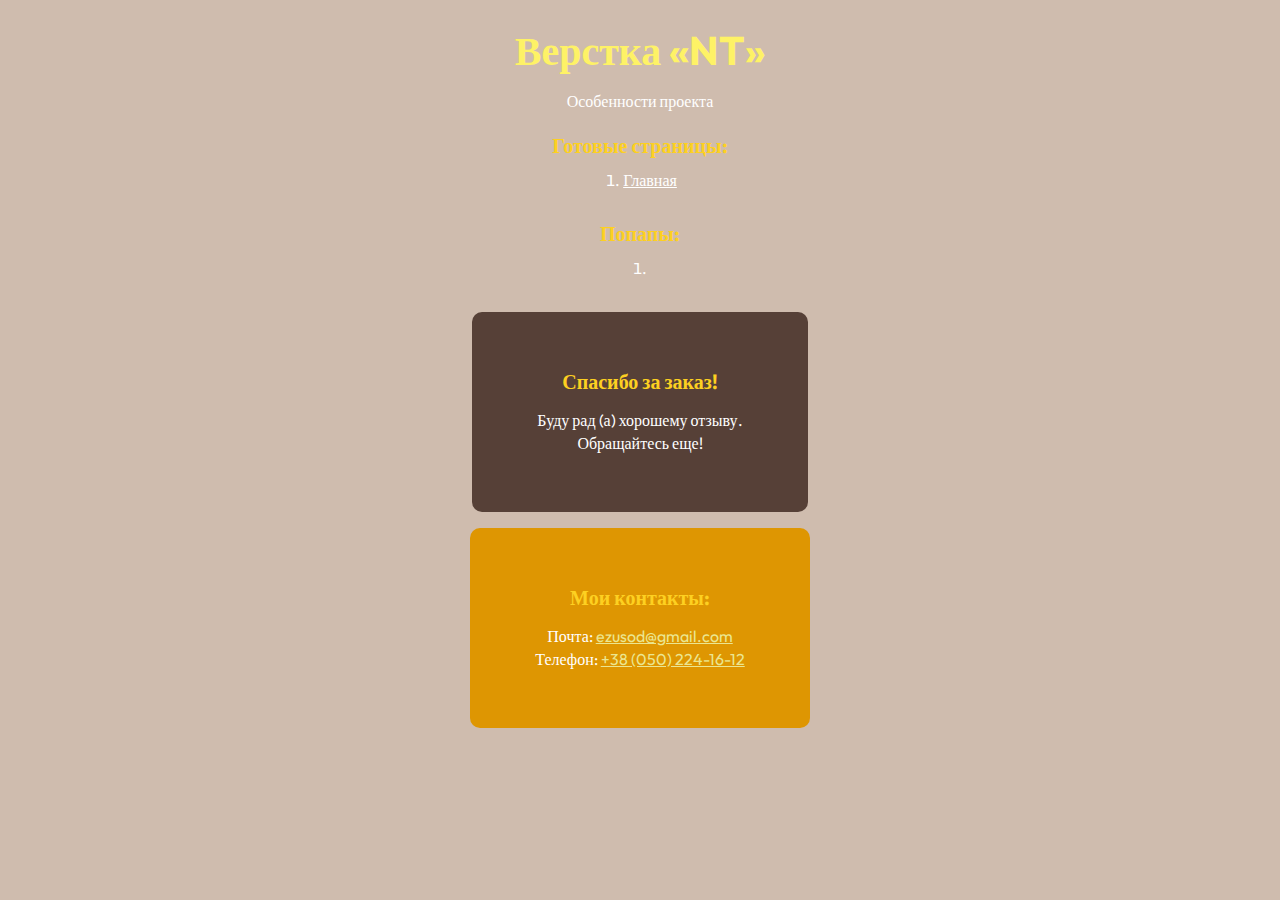
<file: index.html>
<!DOCTYPE html>
<html>

<head>
	<meta charset="UTF-8">
	<meta name="viewport" content="width=device-width, initial-scale=1.0">
	<title>Верстка «NT»</title>
</head>

<body>
	<div class="rootpage">
		<h1>Верстка «NT»</h1>
		<div class="rootpage__info">
			Особенности проекта
		</div>
		<h2>Готовые страницы:</h2>
		<ol class="rootpage__list">
			<li><a target="_blank" href="home.html">Главная</a></li>
		</ol>
		<h2>Попапы:</h2>
		<ol class="rootpage__list">
			<li><a target="_blank" href="home.html#"></a></li>
		</ol>
		<div class="rootpage__tnx">
			<h2>Спасибо за заказ!</h2>
			<p>Буду рад (а) хорошему отзыву.</p>
			<p>Обращайтесь еще!</p>
		</div>
		<div class="rootpage__contacts">
			<h2>Мои контакты:</h2>
			<p>Почта: <a href="mailto:ezusod@gmail.com">ezusod@gmail.com</a></p>
			<p>Телефон: <a href="tel:+380502241612">+38 (050) 224-16-12</a></p>
			<!-- <p>Соц. сеть: <a href="">ссылка на соц. сеть</a></p> -->
		</div>
	</div>
</body>
<style>
	@charset "UTF-8";
	@import url('https://fonts.googleapis.com/css2?family=Outfit:wght@400;500;700&display=swap');

	*,
	*::before,
	*::after {
		padding: 0px;
		margin: 0px;
		border: 0px;
		box-sizing: border-box;
	}

	html,
	body {
		height: 100%;
		margin: 0;
		padding: 0;
		min-width: 320px;
		width: 100%;
		color: #fff;
		background-color: #CFBCAE;
	}

	body {
		font-family: 'Outfit';
		font-size: 100%;
		line-height: 1;
		font-size: 1rem;
	}

	a {
		text-decoration: underline;
		color: #fff;
	}

	a:visited {
		text-decoration: underline;
		color: #aaa768;
	}

	a:hover {
		text-decoration: none;
	}

	ul li {
		list-style: none;
	}

	img {
		vertical-align: top;
	}

	.wrapper {
		width: 100%;
		min-height: 100%;
		overflow: hidden;
	}

	.rootpage {
		padding: 30px;
		display: flex;
		flex-direction: column;
		align-items: center;
		max-width: 1060px;
		margin: 0 auto;
	}

	@media (max-width: 767px) {
		.rootpage {
			padding: 30px 15px;
		}
	}

	h1 {
		color: #FEF266;
		font-size: 2.5rem;
		margin: 0px 0px 1.25rem 0px;
	}

	@media (max-width: 767px) {
		h1 {
			font-size: 1.85rem;
			margin: 0px 0px 1.25rem 0px;
		}
	}

	h2 {
		color: #FDD021;
		font-size: 1.25rem;
		margin: 0px 0px 1rem 0px;
	}

	@media (max-width: 767px) {
		h2 {
			font-size: 1.125rem;
			margin: 0px 0px 1rem 0px;
		}
	}

	.rootpage__info {
		line-height: 140%;
		margin: 0px 0px 1.5rem 0px;
	}

	.rootpage__list {
		margin: 0px 0px 2.25rem 1.25rem;
	}

	.rootpage__list li:not(:last-child) {
		margin: 0px 0px 15px 0px;
	}

	.rootpage__contacts,
	.rootpage__tnx {
		border-radius: 10px;
		padding: 20px 65px;
		line-height: 140%;
		min-height: 200px;
		display: flex;
		flex-direction: column;
		justify-content: center;
		align-items: center;
	}

	@media (max-width: 767px) {

		.rootpage__contacts,
		.rootpage__tnx {
			border-radius: 40px;
			padding: 20px;
		}
	}

	.rootpage__contacts {
		background: #DE9602;

	}

	.rootpage__contacts a {
		color: #ebe691;
	}

	.rootpage__tnx {
		background: #564037;
		margin: 0px 0px 1rem 0px;
	}
</style>

</html>
</file>
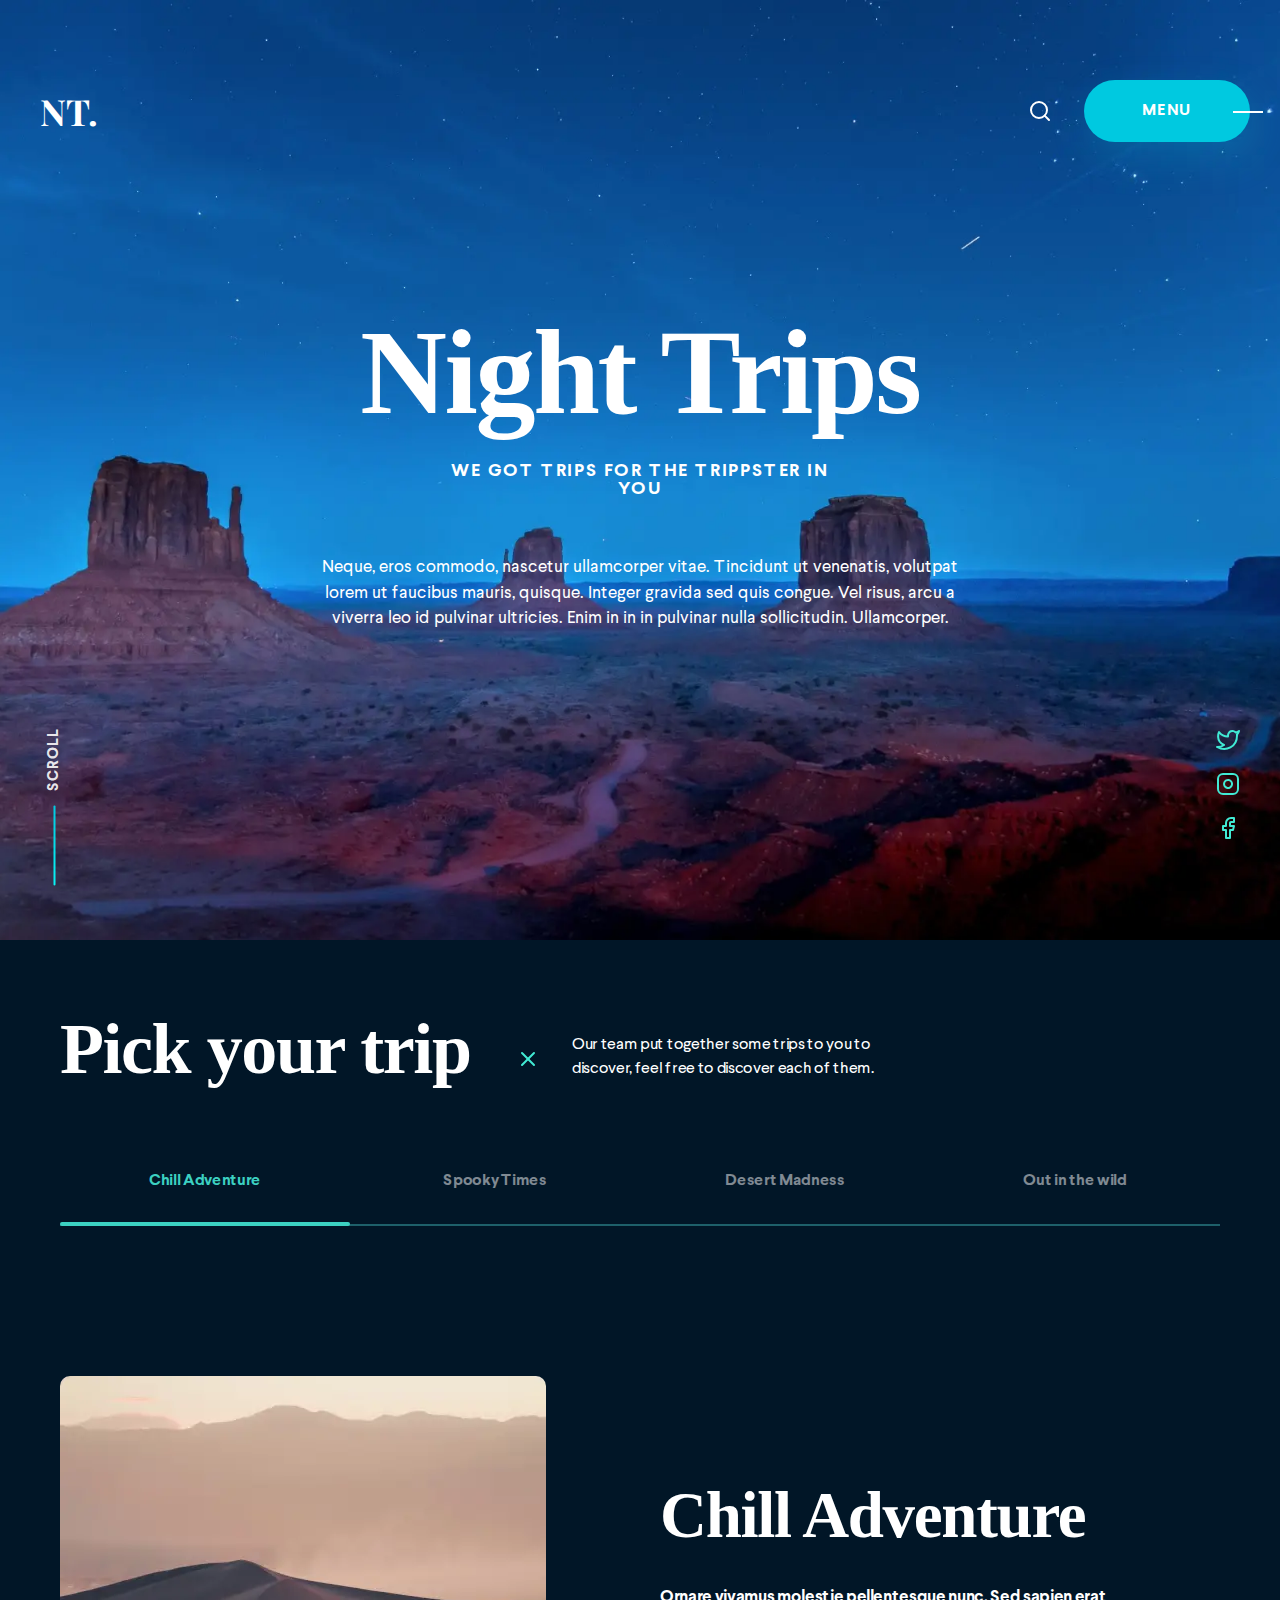
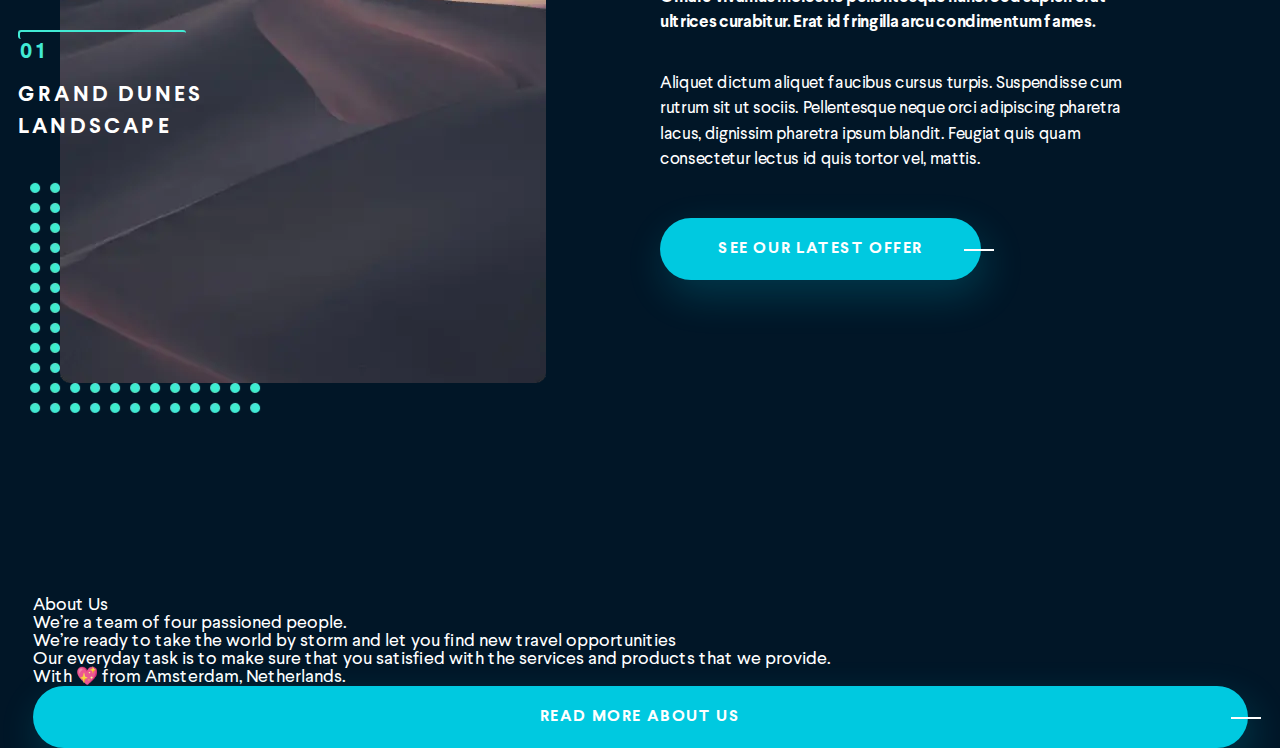
<file: home.html>
<!DOCTYPE html>
<html lang="ru">

<head>
	<title>Главная</title>
	<meta charset="UTF-8">
	<meta name="format-detection" content="telephone=no">
	<!-- <style>body{opacity: 0;}</style> -->
	<link rel="stylesheet" href="css/style.min.css?_v=20220122003034">
	<link rel="shortcut icon" href="favicon.ico">
	<!-- <meta name="robots" content="noindex, nofollow"> -->
	<meta name="viewport" content="width=device-width, initial-scale=1.0">
</head>

<body>
	<div class="wrapper">
		<header class="header">
			<div class="header__container header__container_wide">
				<div class="header__body">
					<div class="header__column">
						<a href="#" class="header__logo">NT.</a>
					</div>
					<div class="header__menu menu">
						<nav class="menu__body">
							<ul class="menu__list">
								<li class="menu__item"><a href="" class="menu__link"></a></li>
							</ul>
						</nav>
					</div>
					<div class="header__column">
						<div class="header__search"><img src="img/header/search.svg" alt=""></div>
						<a href="#" class="header__btn btn">MENU</a>
					</div>
				</div>
			</div>
		</header>
		<main class="page">
			<section data-fullscreen class="start">
				<div class="start__container">
					<div class="start__body">
						<h2 class="start__title">
							Night Trips
						</h2>
						<h3 class="start__subtitle">
							WE GOT TRIPS FOR THE TRIPPSTER IN YOU
						</h3>
						<p class="start__text">
							Neque, eros commodo, nascetur ullamcorper vitae. Tincidunt ut venenatis, volutpat lorem ut faucibus mauris,
							quisque. Integer gravida sed quis congue. Vel risus, arcu a viverra leo id pulvinar ultricies. Enim in in in
							pulvinar nulla sollicitudin. Ullamcorper.
						</p>
					</div>
				</div>
				<div class="start__container start__container_wide">
					<div class="start__bottom bottom-start">
						<div class="bottom-start__scroll">
							<button data-goto='#adventure' type="button">
								<span>Scroll</span>
							</button>
						</div>
						<div class="bottom-start__socials socials">
							<div class="socials__item"><a href="#"><img src="img/icons/twitter.svg" alt=""></a></div>
							<div class="socials__item"><a href="#"><img src="img/icons/instagram.svg" alt=""></a></div>
							<div class="socials__item"><a href="#"><img src="img/icons//facebook.svg" alt=""></a></div>
						</div>
					</div>
				</div>
			</section>
			<section id="adventure" class="adventure">
				<div class="adventure__container adventure__container_wide">
					<div class="adventure__container">
						<div class="adventure__top top-adventure">
							<h2 class="top-adventure__title">
								Pick your trip
							</h2>
							<p class="top-adventure__text">
								Our team put together some trips to you to discover,
								feel free to discover each of them.
							</p>
						</div>
						<div class="adventure__body body-adventure">
							<section class="tabs">
								<div class="tabs__inner inner-tabs">
									<div data-tabs class="inner-tabs__tabs tabs">
										<nav data-tabs-titles class="tabs__navigation">
											<button type="submit" class="tabs__title _tab-active">Chill Adventure</button>
											<button type="submit" class="tabs__title">Spooky Times</button>
											<button type="submit" class="tabs__title">Desert Madness</button>
											<button type="submit" class="tabs__title">Out in the wild</button>
										</nav>
										<div data-tabs-body class="tabs__content">
											<div class="tabs__body">
												<div class="body-tabs">
													<div class="body-tabs__item item-body-tabs">
														<div class="item-body-tabs__img">
															<picture><source srcset="img/adventures/01.webp"type="image/webp"><img src="img/adventures/01.jpg" alt=""></picture>
															<div class="item-body-tabs__label">
																<p class="_first">GRAND DUNES LANDSCAPE</p>
															</div>
														</div>
													</div>
													<div class="body-tabs__item item-body-tabs item-body-tabs_text">
														<h2 class="item-body-tabs__title">Chill Adventure</h2>
														<p class="item-body-tabs__text">
															Ornare vivamus molestie pellentesque nunc. Sed sapien erat ultrices curabitur. Erat
															id
															fringilla arcu condimentum fames.
														</p>
														<p class="item-body-tabs__text">
															Aliquet dictum aliquet faucibus cursus turpis. Suspendisse cum rutrum sit ut sociis.
															Pellentesque neque orci adipiscing pharetra lacus, dignissim pharetra ipsum blandit.
															Feugiat quis quam consectetur lectus id quis tortor vel, mattis.
														</p>
														<a href="#" class="item-body-tabs__btn btn">SEE OUR LATEST OFFER</a>
													</div>
												</div>
											</div>
											<div class="tabs__body">
												<div class="body-tabs">
													<div class="item-body-tabs__img"><picture><source srcset="img/adventures/01.webp"type="image/webp"><img src="img/adventures/01.jpg" alt=""></picture>
														<div class="item-body-tabs__label">
															<p class="_second">GRAND DUNES LANDSCAPE</p>
														</div>
													</div>
													<div class="body-tabs__item item-body-tabs item-body-tabs_text">
														<h2 class="item-body-tabs__title">Chill Adventure</h2>
														<p class="item-body-tabs__text">
															Ornare vivamus molestie pellentesque nunc. Sed sapien erat ultrices curabitur. Erat
															id
															fringilla arcu condimentum fames.
														</p>
														<p class="item-body-tabs__text">
															Aliquet dictum aliquet faucibus cursus turpis. Suspendisse cum rutrum sit ut sociis.
															Pellentesque neque orci adipiscing pharetra lacus, dignissim pharetra ipsum blandit.
															Feugiat quis quam consectetur lectus id quis tortor vel, mattis.
														</p>
														<a href="#" class="item-body-tabs__btn btn">SEE OUR LATEST OFFER</a>
													</div>
												</div>
											</div>
											<div class="tabs__body">
												<div class="body-tabs">
													<div class="item-body-tabs__img"><picture><source srcset="img/adventures/01.webp"type="image/webp"><img src="img/adventures/01.jpg" alt=""></picture>
														<div class="item-body-tabs__label">
															<p class="_third">GRAND DUNES LANDSCAPE</p>
														</div>
													</div>
													<div class="body-tabs__item item-body-tabs item-body-tabs_text">
														<h2 class="item-body-tabs__title">Chill Adventure</h2>
														<p class="item-body-tabs__text">
															Ornare vivamus molestie pellentesque nunc. Sed sapien erat ultrices curabitur. Erat
															id
															fringilla arcu condimentum fames.
														</p>
														<p class="item-body-tabs__text">
															Aliquet dictum aliquet faucibus cursus turpis. Suspendisse cum rutrum sit ut sociis.
															Pellentesque neque orci adipiscing pharetra lacus, dignissim pharetra ipsum blandit.
															Feugiat quis quam consectetur lectus id quis tortor vel, mattis.
														</p>
														<a href="#" class="item-body-tabs__btn btn">SEE OUR LATEST OFFER</a>
													</div>
												</div>
											</div>
											<div class="tabs__body">
												<div class="body-tabs">
													<div class="body-tabs__item item-body-tabs">
														<div class="item-body-tabs__img"><picture><source srcset="img/adventures/01.webp"type="image/webp"><img src="img/adventures/01.jpg" alt=""></picture>
															<div class="item-body-tabs__label">
																<p class="_fourth">GRAND DUNES LANDSCAPE</p>
															</div>
														</div>
													</div>
													<div class="body-tabs__item item-body-tabs item-body-tabs_text">
														<h2 class="item-body-tabs__title">Chill Adventure</h2>
														<p class="item-body-tabs__text">
															Ornare vivamus molestie pellentesque nunc. Sed sapien erat ultrices curabitur. Erat
															id
															fringilla arcu condimentum fames.
														</p>
														<p class="item-body-tabs__text">
															Aliquet dictum aliquet faucibus cursus turpis. Suspendisse cum rutrum sit ut sociis.
															Pellentesque neque orci adipiscing pharetra lacus, dignissim pharetra ipsum blandit.
															Feugiat quis quam consectetur lectus id quis tortor vel, mattis.
														</p>
														<a href="#" class="item-body-tabs__btn btn">SEE OUR LATEST OFFER</a>
													</div>
												</div>
											</div>
										</div>
									</div>
								</div>
							</section>
						</div>
					</div>
			</section>
			<section class="about">
				<div class="about__container">
					<div class="about__body body-about">
						<div class="body-about__item body-about__item_text">
							<h2 class="body-about__title">
								About Us
							</h2>
							<div class="body-about__text-block text-block">
								<p class="text-block__item">
									We’re a team of four passioned people.
								</p>
								<p class="text-block__item">
									We’re ready to take the world by storm and
									let you find new travel opportunities
								</p>
								<p class="text-block__item">
									Our everyday task is to make sure that you satisfied with the services and products that we provide.
								</p>
								<p class="text-block__item">
									With 💖 from Amsterdam, Netherlands.
								</p>
							</div>
							<a href="" class="body-about__btn btn">READ MORE ABOUT US</a>
						</div>
						<div class="body-about__item body-about__item_img">
							<a href="" class="body-about__image-ibg"><picture><source srcset="img/about/01.webp"type="image/webp"><img src="img/about/01.png" alt=""></picture></a>
							<a href="" class="body-about__image-ibg"><picture><source srcset="img/about/02.webp"type="image/webp"><img src="img/about/02.jpg" alt=""></picture></a>
							<a href="" class="body-about__image-ibg"><picture><source srcset="img/about/03.webp"type="image/webp"><img src="img/about/03.jpg" alt=""></picture></a>
							<a href="" class="body-about__image-ibg"><picture><source srcset="img/about/04.webp"type="image/webp"><img src="img/about/04.jpg" alt=""></picture></a>
						</div>

					</div>
				</div>
			</section>
		</main>
		<footer class="footer">
			<div class="footer__container">
			</div>
		</footer>
	</div>
	<!-- 
<div id="popup" aria-hidden="true" class="popup">
	<div class="popup__wrapper">
		<div class="popup__content">
			<button data-close type="button" class="popup__close">Закрыть</button>
			<div class="popup__text">
			</div>
		</div>
	</div>
</div>
 -->

	<script src="js/app.min.js?_v=20220122003034"></script>
</body>

</html>
</file>
<file: css/style.min.css>
@charset "UTF-8";@import url(https://fonts.googleapis.com/css2?family=Playfair+Display:wght@700&display=swap);@font-face{font-family:Larsseit;font-display:swap;src:url(../fonts/Larsseit-Bold.woff2) format("woff2"),url(../fonts/Larsseit-Bold.woff) format("woff");font-weight:700;font-style:normal}@font-face{font-family:Larsseit;font-display:swap;src:url(../fonts/Larsseit-BoldItalic.woff2) format("woff2"),url(../fonts/Larsseit-BoldItalic.woff) format("woff");font-weight:400;font-style:normal}@font-face{font-family:Larsseit;font-display:swap;src:url(../fonts/Larsseit-ExtraBold.woff2) format("woff2"),url(../fonts/Larsseit-ExtraBold.woff) format("woff");font-weight:800;font-style:normal}@font-face{font-family:Larsseit;font-display:swap;src:url(../fonts/Larsseit-ExtraBoldItalic.woff2) format("woff2"),url(../fonts/Larsseit-ExtraBoldItalic.woff) format("woff");font-weight:400;font-style:normal}@font-face{font-family:Larsseit;font-display:swap;src:url(../fonts/Larsseit-Italic.woff2) format("woff2"),url(../fonts/Larsseit-Italic.woff) format("woff");font-weight:400;font-style:normal}@font-face{font-family:Larsseit;font-display:swap;src:url(../fonts/Larsseit-Light.woff2) format("woff2"),url(../fonts/Larsseit-Light.woff) format("woff");font-weight:300;font-style:normal}@font-face{font-family:Larsseit;font-display:swap;src:url(../fonts/Larsseit-LightItalic.woff2) format("woff2"),url(../fonts/Larsseit-LightItalic.woff) format("woff");font-weight:400;font-style:normal}@font-face{font-family:Larsseit;font-display:swap;src:url(../fonts/Larsseit-Medium.woff2) format("woff2"),url(../fonts/Larsseit-Medium.woff) format("woff");font-weight:500;font-style:normal}@font-face{font-family:Larsseit;font-display:swap;src:url(../fonts/Larsseit-MediumItalic.woff2) format("woff2"),url(../fonts/Larsseit-MediumItalic.woff) format("woff");font-weight:400;font-style:normal}@font-face{font-family:Larsseit;font-display:swap;src:url(../fonts/Larsseit-Thin.woff2) format("woff2"),url(../fonts/Larsseit-Thin.woff) format("woff");font-weight:100;font-style:normal}@font-face{font-family:Larsseit;font-display:swap;src:url(../fonts/Larsseit-ThinItalic.woff2) format("woff2"),url(../fonts/Larsseit-ThinItalic.woff) format("woff");font-weight:400;font-style:normal}@font-face{font-family:Larsseit;font-display:swap;src:url(../fonts/Larsseit.woff2) format("woff2"),url(../fonts/Larsseit.woff) format("woff");font-weight:400;font-style:normal}*{padding:0;margin:0;border:0}*,:after,:before{-webkit-box-sizing:border-box;box-sizing:border-box}body,html{height:100%;min-width:320px}body{color:#fff;line-height:1;font-family:Larsseit;font-size:1.125rem;-ms-text-size-adjust:100%;-moz-text-size-adjust:100%;-webkit-text-size-adjust:100%;-webkit-font-smoothing:antialiased;-moz-osx-font-smoothing:grayscale}button,input,textarea{font-family:Larsseit;font-size:inherit}button{cursor:pointer;color:inherit;background-color:inherit}a{color:inherit}a:link,a:visited{text-decoration:none}a:hover{text-decoration:none}ul li{list-style:none}img{vertical-align:top}h1,h2,h3,h4,h5,h6{font-weight:inherit;font-size:inherit}.lock body{overflow:hidden;-ms-touch-action:none;touch-action:none}.wrapper{min-height:100%;display:-webkit-box;display:-ms-flexbox;display:flex;-webkit-box-orient:vertical;-webkit-box-direction:normal;-ms-flex-direction:column;flex-direction:column;overflow:hidden}.wrapper>main{-webkit-box-flex:1;-ms-flex:1 1 auto;flex:1 1 auto}.wrapper>*{min-width:0}[class*=__container]{max-width:75.9375rem;-webkit-box-sizing:content-box;box-sizing:content-box;margin:0 auto;padding:0 1.875rem}[class*=__container_wide]{max-width:87.9375rem}[data-fullscreen]{min-height:100vh}.touch [data-fullscreen]{min-height:calc(var(--vh,1vh) * 100)}[class*=-ibg]{position:relative}[class*=-ibg] img{position:absolute;width:100%;height:100%;top:0;left:0;-o-object-fit:cover;object-fit:cover}[class*=-ibg_contain] img{-o-object-fit:contain;object-fit:contain}.btn{display:-webkit-box;display:-ms-flexbox;display:flex;-webkit-box-pack:center;-ms-flex-pack:center;justify-content:center;-webkit-box-align:center;-ms-flex-align:center;align-items:center;min-height:62px;padding:5px 58px;background-color:#00c9e0;border-radius:48px;-webkit-box-shadow:5px 15px 40px rgba(0,201,224,.2);box-shadow:5px 15px 40px rgba(0,201,224,.2);font-weight:700;font-size:16px;line-height:1;letter-spacing:.1em;text-transform:uppercase;-webkit-transition:all .3s ease 0s;-o-transition:all .3s ease 0s;transition:all .3s ease 0s;position:relative}.btn::after{content:"";width:30px;height:2px;background-color:#fff;position:absolute;top:50%;right:-13px}.btn:active{-webkit-transform:scale(105%);-ms-transform:scale(105%);transform:scale(105%);-webkit-box-shadow:none;box-shadow:none}.header{position:absolute;width:100%}.header__body{display:-webkit-box;display:-ms-flexbox;display:flex;-webkit-box-pack:justify;-ms-flex-pack:justify;justify-content:space-between}.header__column{display:-webkit-box;display:-ms-flexbox;display:flex;-webkit-box-align:center;-ms-flex-align:center;align-items:center;gap:32px}.header__logo{font-family:"Playfair Display";font-weight:700;line-height:190%;border-radius:10px;-webkit-transition:all .3s ease 0s;-o-transition:all .3s ease 0s;transition:all .3s ease 0s;padding:0 7px 0 10px}.header__search{-webkit-transition:all .2s ease 0s;-o-transition:all .2s ease 0s;transition:all .2s ease 0s;cursor:pointer}body{background-color:#011627}.no-webp .start{background:url(../img/header/bg.jpg) center/cover no-repeat}.start__container_wide{position:relative}.start__title{font-family:"Noe Display";font-weight:700;line-height:1.275;letter-spacing:-.02em;max-width:586px;text-align:center;margin:0 auto}.start__subtitle{font-weight:700;font-size:18px;line-height:1;letter-spacing:.1em;text-transform:uppercase;max-width:420px;margin:0 auto;text-align:center}.start__text{line-height:150%;text-align:center;max-width:643px;margin:0 auto}.bottom-start{display:-webkit-box;display:-ms-flexbox;display:flex;-webkit-box-pack:justify;-ms-flex-pack:justify;justify-content:space-between;position:absolute;width:100%;bottom:0;left:0;padding-bottom:50px}.bottom-start__scroll button span{-webkit-writing-mode:vertical-rl;-ms-writing-mode:tb-rl;writing-mode:vertical-rl;-webkit-transform:rotate(180deg);-ms-transform:rotate(180deg);transform:rotate(180deg);padding-right:40px;display:-webkit-box;display:-ms-flexbox;display:flex;-webkit-box-align:center;-ms-flex-align:center;align-items:center;gap:15px;font-weight:700;font-size:15px;line-height:190%;letter-spacing:.05em;color:rgba(255,255,255,.9);text-transform:uppercase}.bottom-start__scroll button span::before{content:"";height:80px;width:2px;border-radius:13px;background:-webkit-gradient(linear,left top,left bottom,from(#09f4f4),to(#00c9e0));background:-o-linear-gradient(top,#09f4f4 0,#00c9e0 100%);background:linear-gradient(180deg,#09f4f4 0,#00c9e0 100%)}.bottom-start__socials{padding-right:40px}.socials{display:-webkit-box;display:-ms-flexbox;display:flex;-webkit-box-orient:vertical;-webkit-box-direction:normal;-ms-flex-direction:column;flex-direction:column;gap:20px}.top-adventure{max-width:861px;display:-webkit-box;display:-ms-flexbox;display:flex;-webkit-box-align:center;-ms-flex-align:center;align-items:center}.top-adventure__title{font-family:"Noe Display";font-style:normal;font-weight:700;line-height:110%;letter-spacing:-.02em;-webkit-box-flex:1;-ms-flex:1 1 50%;flex:1 1 50%}.top-adventure__text{margin-top:15px;line-height:150%;letter-spacing:-.02em;max-width:349px;position:relative}.top-adventure__text::before{content:"";position:absolute;top:30%;left:-16%;height:24px;width:24px;background:url(../img/adventures/x.svg) 53% 65% no-repeat}.tabs__navigation{display:-webkit-box;display:-ms-flexbox;display:flex;-ms-flex-wrap:wrap;flex-wrap:wrap;position:relative;padding-bottom:37px}.tabs__navigation::after{content:"";width:100%;height:2px;background-color:#1e606a;position:absolute;bottom:0;right:0}.tabs__title{-webkit-box-flex:1;-ms-flex:1 1 20%;flex:1 1 20%;font-weight:700;font-size:16px;line-height:110%;text-align:center;letter-spacing:-.02em;color:rgba(255,255,255,.5);position:relative}.tabs__title::after{content:"";width:100%;height:4px;background-color:#3cd1c2;border-radius:13px;position:absolute;bottom:-37px;right:0;display:block;z-index:2;opacity:0;-webkit-transform:scale(0);-ms-transform:scale(0);transform:scale(0);-webkit-transition:all .5s ease 0s;-o-transition:all .5s ease 0s;transition:all .5s ease 0s}.tabs ._tab-active.tabs__title::after{opacity:1;-webkit-transform:scale(100%);-ms-transform:scale(100%);transform:scale(100%);-webkit-transition:all .2s ease 0s;-o-transition:all .2s ease 0s;transition:all .2s ease 0s}.tabs ._tab-active.tabs__title{color:#3cd1c2}.body-tabs{display:-webkit-box;display:-ms-flexbox;display:flex;-webkit-box-align:center;-ms-flex-align:center;align-items:center;-webkit-box-pack:justify;-ms-flex-pack:justify;justify-content:space-between}.body-tabs__item{position:relative;z-index:3;-webkit-box-flex:1;-ms-flex:1 1 50%;flex:1 1 50%}.body-tabs__item:last-child{display:-webkit-box;display:-ms-flexbox;display:flex;-webkit-box-orient:vertical;-webkit-box-direction:normal;-ms-flex-direction:column;flex-direction:column}.item-body-tabs__img{-webkit-box-flex:1;-ms-flex:1 1 50%;flex:1 1 50%;position:relative;z-index:3;display:-webkit-box;display:-ms-flexbox;display:flex}.item-body-tabs__img img{max-width:100%;max-height:607px;border-radius:10px;z-index:3;position:relative}.no-webp .item-body-tabs__img::after{background:url(../img/adventures/dots.png) 0 0 no-repeat}.item-body-tabs__img::after{content:"";width:230px;height:230px;position:absolute;bottom:0;left:0;-webkit-transform:translate(-22%,22%);-ms-transform:translate(-22%,22%);transform:translate(-22%,22%);z-index:0}.item-body-tabs__label{font-weight:700;line-height:150%;letter-spacing:.15em;max-width:210px;position:absolute;top:50%;left:0;-webkit-transform:translate(-43%,0);-ms-transform:translate(-43%,0);transform:translate(-43%,0);z-index:5}.item-body-tabs__label p._first::before{content:"01";width:80%;height:15%;position:absolute;color:#41ead4;top:-50px;left:0;border-top:2px solid #41ead4;border-left:2px solid #41ead4;padding-top:5px;border-radius:3px}.item-body-tabs__label p._second::before{content:"02";width:80%;height:15%;position:absolute;color:#41ead4;top:-50px;left:0;border-top:2px solid #41ead4;border-left:2px solid #41ead4;padding-top:5px;border-radius:3px}.item-body-tabs__label p._third::before{content:"03";width:80%;height:15%;position:absolute;color:#41ead4;top:-50px;left:0;border-top:2px solid #41ead4;border-left:2px solid #41ead4;padding-top:5px;border-radius:3px}.item-body-tabs__label p._fourth::before{content:"04";width:80%;height:15%;position:absolute;color:#41ead4;top:-50px;left:0;border-top:2px solid #41ead4;border-left:2px solid #41ead4;padding-top:5px;border-radius:3px}.item-body-tabs__title{font-family:"Noe Display";font-weight:700;line-height:110%;letter-spacing:-.02em}.item-body-tabs__text{max-width:485px;font-weight:700;line-height:150%;letter-spacing:-.02em}.item-body-tabs__text:nth-child(3){font-weight:400}.item-body-tabs__btn{margin-top:11px;-ms-flex-item-align:start;align-self:flex-start}@media (min-width:70.625em){.item-body-tabs__title{font-size:4.0625rem}.item-body-tabs__text{font-size:1.0625rem}}@media (min-width:79.6875em){.header{padding-top:4.8125rem}.header{padding-bottom:4.8125rem}.header__logo{font-size:2.25rem}.start{padding-top:15.0625rem}.start__body{padding-top:3.4375rem}.start__body{padding-bottom:19.25rem}.start__title{font-size:7.5rem}.start__title{margin-bottom:.875rem}.start__subtitle{margin-bottom:3.5rem}.start__subtitle{font-size:1.125rem}.start__text{font-size:1.0625rem}.adventure{padding-top:4.375rem}.adventure{padding-bottom:12.0625rem}.adventure__top{margin-bottom:5.1875rem}.top-adventure{gap:5.625rem}.top-adventure__title{font-size:4.5rem}.top-adventure__text{font-size:1rem}.tabs__body{padding-top:9.375rem}.tabs__body{padding-bottom:1.25rem}.body-tabs__item:last-child{row-gap:2.125rem}.item-body-tabs_text{padding-left:1.25rem}}@media (min-width:91.125em){.item-body-tabs__label{font-size:1.5rem}}@media (max-width:70em){.bottom-start{padding-bottom:0}}@media (max-width:20em){.header{padding-top:1.25rem}.header{padding-bottom:1.25rem}.header__logo{font-size:1.75rem}.start{padding-top:4.9375rem}.start__body{padding-top:1.6875rem}.start__body{padding-bottom:1.875rem}.start__title{font-size:3.125rem}.start__title{margin-bottom:.5rem}.start__subtitle{margin-bottom:1.25rem}.start__subtitle{font-size:.9375rem}.start__text{font-size:.875rem}.adventure{padding-top:1.875rem}.adventure{padding-bottom:1.875rem}.adventure__top{margin-bottom:1.875rem}.top-adventure{gap:.625rem}.top-adventure__title{font-size:1.875rem}.top-adventure__text{font-size:.875rem}.tabs__body{padding-top:1.25rem}.tabs__body{padding-bottom:1.25rem}.body-tabs__item:last-child{row-gap:.3125rem}.item-body-tabs_text{padding-left:.3125rem}}@media (max-width:91.125em){.item-body-tabs__img::after{-webkit-transform:translate(-13%,13%);-ms-transform:translate(-13%,13%);transform:translate(-13%,13%)}.item-body-tabs__label{-webkit-transform:translate(-20%,0);-ms-transform:translate(-20%,0);transform:translate(-20%,0)}}@media (max-width:63.375em){.item-body-tabs__img::after{width:180px;height:180px;-webkit-transform:translate(-8%,22%);-ms-transform:translate(-8%,22%);transform:translate(-8%,22%)}}@media (max-width:53.0625em){.bottom-start{-webkit-box-pack:center;-ms-flex-pack:center;justify-content:center}.bottom-start__scroll button span{-webkit-writing-mode:horizontal-tb;-ms-writing-mode:lr-tb;writing-mode:horizontal-tb;-webkit-transform:rotate(0);-ms-transform:rotate(0);transform:rotate(0);padding-bottom:20px}.bottom-start__scroll button span::before{display:none}.socials{display:none}}@media (max-width:53.75em){.top-adventure{-webkit-box-orient:vertical;-webkit-box-direction:normal;-ms-flex-direction:column;flex-direction:column;max-width:100%;gap:0}.top-adventure__text{text-align:center}.top-adventure__text::before{display:none}}@media (max-width:47.99875em){.touch [data-fullscreen]{-webkit-transition:height .2s;-o-transition:height .2s;transition:height .2s}.header__btn{min-height:52px;padding:5px 35px}.start__text{text-align:justify}.adventure__container_wide{padding:0 0}.body-tabs{-webkit-box-orient:vertical;-webkit-box-direction:reverse;-ms-flex-direction:column-reverse;flex-direction:column-reverse}.item-body-tabs_text{-webkit-box-align:center;-ms-flex-align:center;align-items:center;padding-left:0}.item-body-tabs__btn{margin-bottom:20px;-ms-flex-item-align:stretch;-ms-grid-row-align:stretch;align-self:stretch;min-height:52px;padding:5px 35px}}@media (max-width:47.875em){.item-body-tabs__label{font-size:.875rem}}@media (max-width:38.5em){.bottom-start__scroll{display:none}}@media (max-width:37.1875em){.item-body-tabs__label{left:35%}}@media (max-width:29.99875em){.header__search{display:none}.header__btn{min-height:45px;padding:3px 22px;font-size:.75rem}.item-body-tabs__btn{min-height:45px;padding:3px 22px;font-size:.75rem}}@media (max-width:29.9375em){.item-body-tabs__title{font-size:1.5625rem}.item-body-tabs__text{font-size:.875rem}}@media (min-width:20em) and (max-width:79.6875em){.header{padding-top:clamp(1.25rem ,.0562827225rem + 5.9685863874vw ,4.8125rem)}.header{padding-bottom:clamp(1.25rem ,.0562827225rem + 5.9685863874vw ,4.8125rem)}.header__logo{font-size:clamp(1.75rem ,1.582460733rem + .8376963351vw ,2.25rem)}.start{padding-top:clamp(4.9375rem ,1.5448298429rem + 16.9633507853vw ,15.0625rem)}.start__body{padding-top:clamp(1.6875rem ,1.1011125654rem + 2.9319371728vw ,3.4375rem)}.start__body{padding-bottom:clamp(1.875rem ,-3.9469895288rem + 29.109947644vw ,19.25rem)}.start__title{font-size:clamp(3.125rem ,1.6590314136rem + 7.3298429319vw ,7.5rem)}.start__title{margin-bottom:clamp(.5rem ,.3743455497rem + .6282722513vw ,.875rem)}.start__subtitle{margin-bottom:clamp(1.25rem ,.4960732984rem + 3.7696335079vw ,3.5rem)}.start__subtitle{font-size:clamp(.9375rem ,.8746727749rem + .3141361257vw ,1.125rem)}.start__text{font-size:clamp(.875rem ,.8121727749rem + .3141361257vw ,1.0625rem)}.adventure{padding-top:clamp(1.875rem ,1.0373036649rem + 4.1884816754vw ,4.375rem)}.adventure{padding-bottom:clamp(1.875rem ,-1.5386125654rem + 17.0680628272vw ,12.0625rem)}.adventure__top{margin-bottom:clamp(1.875rem ,.765052356rem + 5.5497382199vw ,5.1875rem)}.top-adventure{gap:clamp(.625rem ,-1.0503926702rem + 8.3769633508vw ,5.625rem)}.top-adventure__title{font-size:clamp(1.875rem ,.9954188482rem + 4.3979057592vw ,4.5rem)}.top-adventure__text{font-size:clamp(.875rem ,.8331151832rem + .2094240838vw ,1rem)}.tabs__body{padding-top:clamp(1.25rem ,-1.472513089rem + 13.612565445vw ,9.375rem)}.tabs__body{padding-bottom:clamp(1.25rem ,1.25rem + 0 ,1.25rem)}.body-tabs__item:last-child{row-gap:clamp(.3125rem ,-.2948298429rem + 3.0366492147vw ,2.125rem)}.item-body-tabs_text{padding-left:clamp(.3125rem ,-.0016361257rem + 1.5706806283vw ,1.25rem)}}@media (min-width:47.875em) and (max-width:91.125em){.item-body-tabs__label{font-size:clamp(.875rem ,.1831647399rem + 1.4450867052vw ,1.5rem)}}@media (min-width:29.9375em) and (max-width:70.625em){.item-body-tabs__title{font-size:clamp(1.5625rem ,-.2769777266rem + 6.1443932412vw ,4.0625rem)}.item-body-tabs__text{font-size:clamp(.875rem ,.7370391705rem + .4608294931vw ,1.0625rem)}}@media (any-hover:hover){.btn:hover{-webkit-box-shadow:5px 15px 40px rgba(0,201,224,.2),0 0 5px rgba(0,0,0,.3);box-shadow:5px 15px 40px rgba(0,201,224,.2),0 0 5px rgba(0,0,0,.3);-webkit-transform:scale(110%);-ms-transform:scale(110%);transform:scale(110%);background-color:rgba(0,202,224,.616)}.header__logo:hover{color:#00cae09d;-webkit-box-shadow:1px 1px 1px 1px rgba(0,0,0,.192);box-shadow:1px 1px 1px 1px rgba(0,0,0,.192);background-color:rgba(255,255,255,.2)}.header__search:hover{-webkit-transform:scale(120%);-ms-transform:scale(120%);transform:scale(120%)}}.webp .start{background:url(../img/header/bg.webp) center/cover no-repeat}.webp .item-body-tabs__img::after{background:url(../img/adventures/dots.webp) 0 0 no-repeat}
</file>
